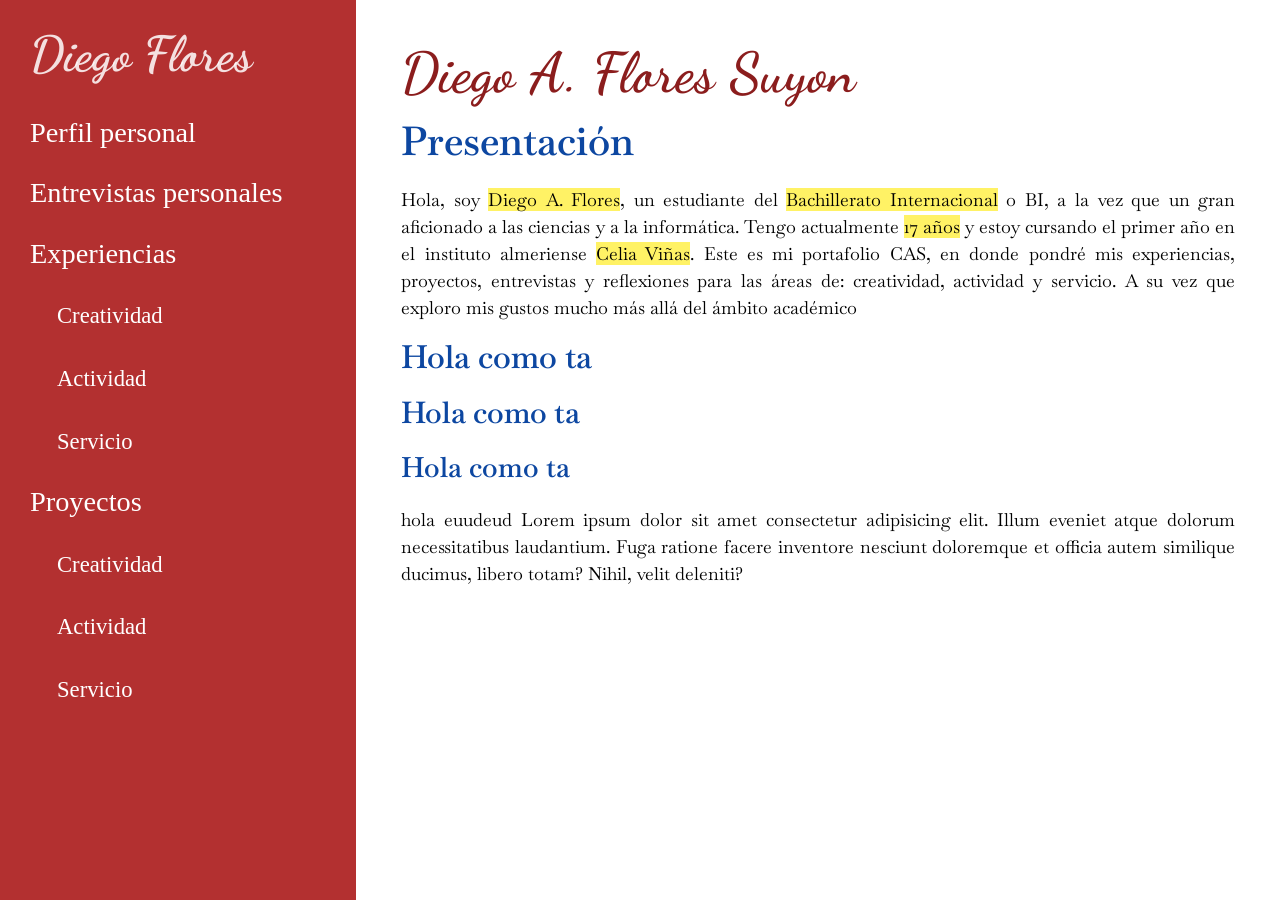
<file: index.html>
<!DOCTYPE html>
<html lang="en">
<head>
    <meta charset="UTF-8">
    <meta name="viewport" content="width=device-width, initial-scale=1.0">
    <meta http-equiv="X-UA-Compatible" content="ie=edge">
    <meta name="keywords" content="diego, Diego, Diego flores, flores, Flores, Diego Flores, ib, IB, Ib, iB, Bachillerato Internacional, Bachillerato internacional, bachillerato Internacional, International Baccalaureate, international Baccalaureate, International baccalaureate, international baccalaureate, BI, Bi, bi, bI, ib reviews">
    <meta name="description" content="This is my personal blog, in which I'm going to post my reviews about IB subjects, my day-to-day experiences, tips for anyone who wants someone's help, and my opinion about IB.">
    <link rel="stylesheet" href="./CSS/reset.css">
    <link rel="stylesheet" href="./CSS/global.css">
    <link rel="stylesheet" href="./CSS/style.css">
    <link rel="stylesheet" href="./CSS/card.css">
    <link rel="stylesheet" href="./CSS/nav.css">
    <title>Diego Flores</title>
</head>
<body>
    <header>
        <a href="index.html"><h1>Diego Flores</h1></a>
        <nav>
            <ul>
                <li class="nav-section"><a class="main-link" href="./personal-profile/personal_profile.html">Perfil personal</a></li>
                <li class="nav-section"><a class="main-link" href="./interviews/interviews.html">Entrevistas personales</a></li>
                <li class="nav-section"><a class="main-link" href="./exp/exp.html">Experiencias</a><ul>
                    <a href=""><li class="nav-link">Creatividad</li></a>
                    <a href=""><li class="nav-link">Actividad</li></a>
                    <a href=""><li class="nav-link">Servicio</li></a>
                </ul></li>
                <li class="nav-section"><a class="main-link" href="./projects/projects.html">Proyectos</a><ul>
                    <a href=""><li class="nav-link">Creatividad</li></a>
                    <a href=""><li class="nav-link">Actividad</li></a>
                    <a href=""><li class="nav-link">Servicio</li></a>
                </ul></li>
            </ul>
        </nav>
    </header>
    <main>
        <!--<article> La etiqueta article sirve para poner todo contenido que será independiente o reutilizable dentro de la pagina, como una noticia o post -->
            <!--<figure>  Este etiqueta guardara todo el archivo multimedia independiente, se puede poner las veces que quieras, y a la ves, ponerle cosas como leyendas 

            </figure>
        </article>-->
        <section> <!--sirve para agrupar contenido temáticamente relacionado en una sección coherente de un documento, como una introducción, una lista de servicios o una sección de noticias-->
            <h1 class="index-title">Diego A. Flores Suyon</h1>
            <h1>Presentación</h1>
            <p>Hola, soy <span class="highlighter">Diego A. Flores</span>, un estudiante del <span class="highlighter">Bachillerato Internacional</span> o BI, a la vez que un gran aficionado a las ciencias y a la informática. Tengo actualmente <span class="highlighter">17 años</span> y estoy cursando el primer año en el instituto almeriense <span class="highlighter">Celia Viñas</span>. Este es mi portafolio CAS, en donde pondré mis experiencias, proyectos, entrevistas y reflexiones para las áreas de: creatividad, actividad y servicio. A su vez que exploro mis gustos mucho más allá del ámbito académico</p>
            <h3>Hola como ta</h3>
            <h4>Hola como ta</h4>
            <h5>Hola como ta</h5>
            <p>hola euudeud Lorem ipsum dolor sit amet consectetur adipisicing elit. Illum eveniet atque dolorum necessitatibus laudantium. Fuga ratione facere inventore nesciunt doloremque et officia autem similique ducimus, libero totam? Nihil, velit deleniti?</p>
        </section>
    </main>
    <footer>

    </footer>
</body>
</html>
</file>
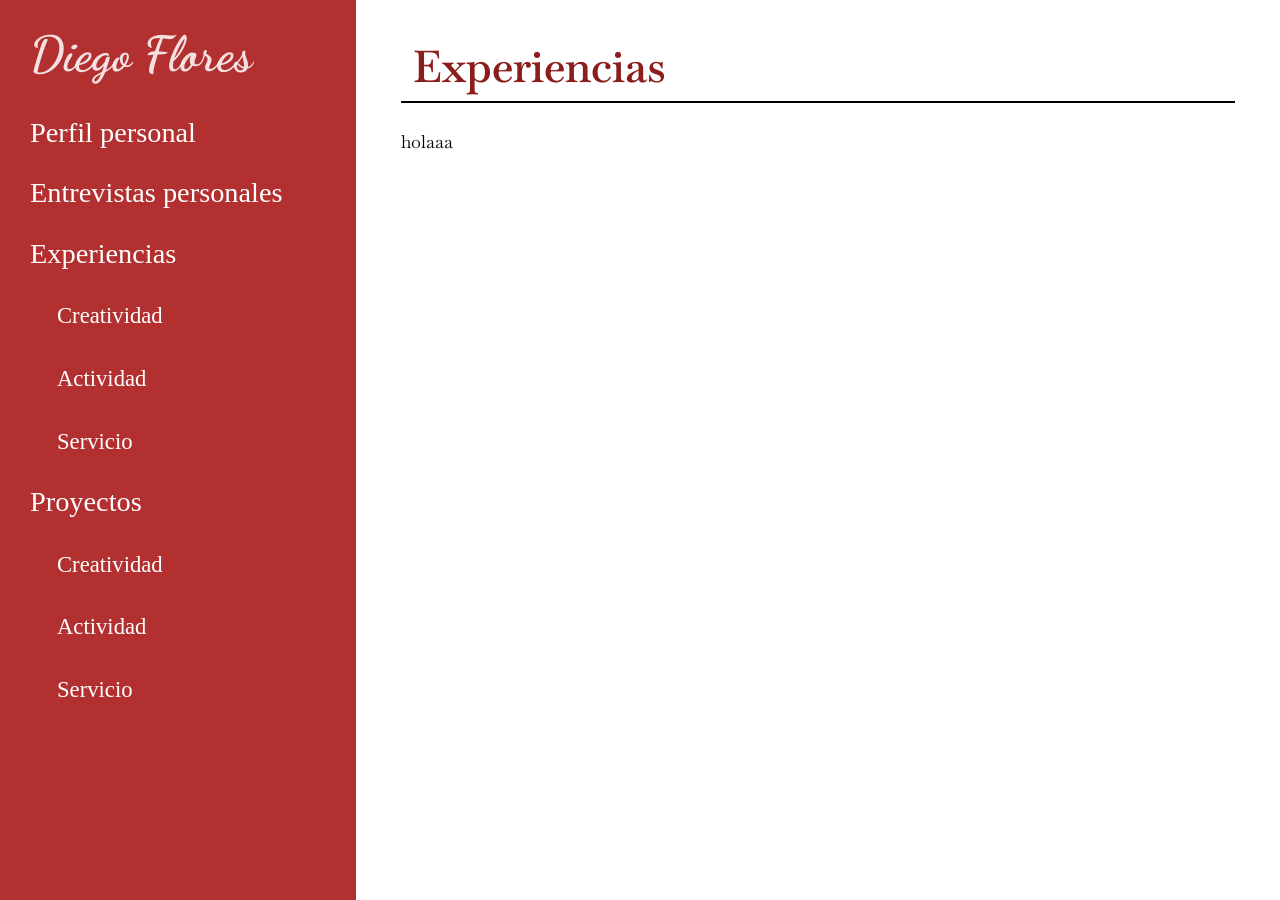
<file: exp/exp.html>
<!DOCTYPE html>
<html lang="en">
<head>
    <meta charset="UTF-8">
    <meta name="viewport" content="width=device-width, initial-scale=1.0">
    <meta http-equiv="X-UA-Compatible" content="ie=edge">
    <meta name="keywords" content="diego, Diego, Diego flores, flores, Flores, Diego Flores, ib, IB, Ib, iB, Bachillerato Internacional, Bachillerato internacional, bachillerato Internacional, International Baccalaureate, international Baccalaureate, International baccalaureate, international baccalaureate, BI, Bi, bi, bI, ib reviews">
    <meta name="description" content="This is my personal blog, in which I'm going to post my reviews about IB subjects, my day-to-day experiences, tips for anyone who wants someone's help, and my opinion about IB.">
    <link rel="stylesheet" href="../CSS/reset.css">
    <link rel="stylesheet" href="../CSS/global.css">
    <link rel="stylesheet" href="../CSS/style.css">
    <link rel="stylesheet" href="../CSS/card.css">
    <link rel="stylesheet" href="../CSS/nav.css">
    <title>Entrevistas personales</title>
</head>
<body>
    <header>
        <a href="../index.html"><h1>Diego Flores</h1></a>
        <nav>
            <ul>
                <li class="nav-section"><a class="main-link" href="../personal-profile/personal_profile.html">Perfil personal</a></li>
                <li class="nav-section"><a class="main-link" href="../interviews/interviews.html">Entrevistas personales</a></li>
                <li class="nav-section"><a class="main-link" href="exp.html">Experiencias</a><ul>
                    <a href=""><li class="nav-link">Creatividad</li></a>
                    <a href=""><li class="nav-link">Actividad</li></a>
                    <a href=""><li class="nav-link">Servicio</li></a>
                </ul></li>
                <li class="nav-section"><a class="main-link"  href="../projects/projects.html">Proyectos</a><ul>
                    <a href=""><li class="nav-link">Creatividad</li></a>
                    <a href=""><li class="nav-link">Actividad</li></a>
                    <a href=""><li class="nav-link">Servicio</li></a>
                </ul></li>
            </ul>
        </nav>
    </header>
    <main>
        <article>
            <h1 class="article-title">Experiencias</h1>
            <p>holaaa</p>
        </article>
    </main>
    <footer>

    </footer>
</body>
</html>
</file>
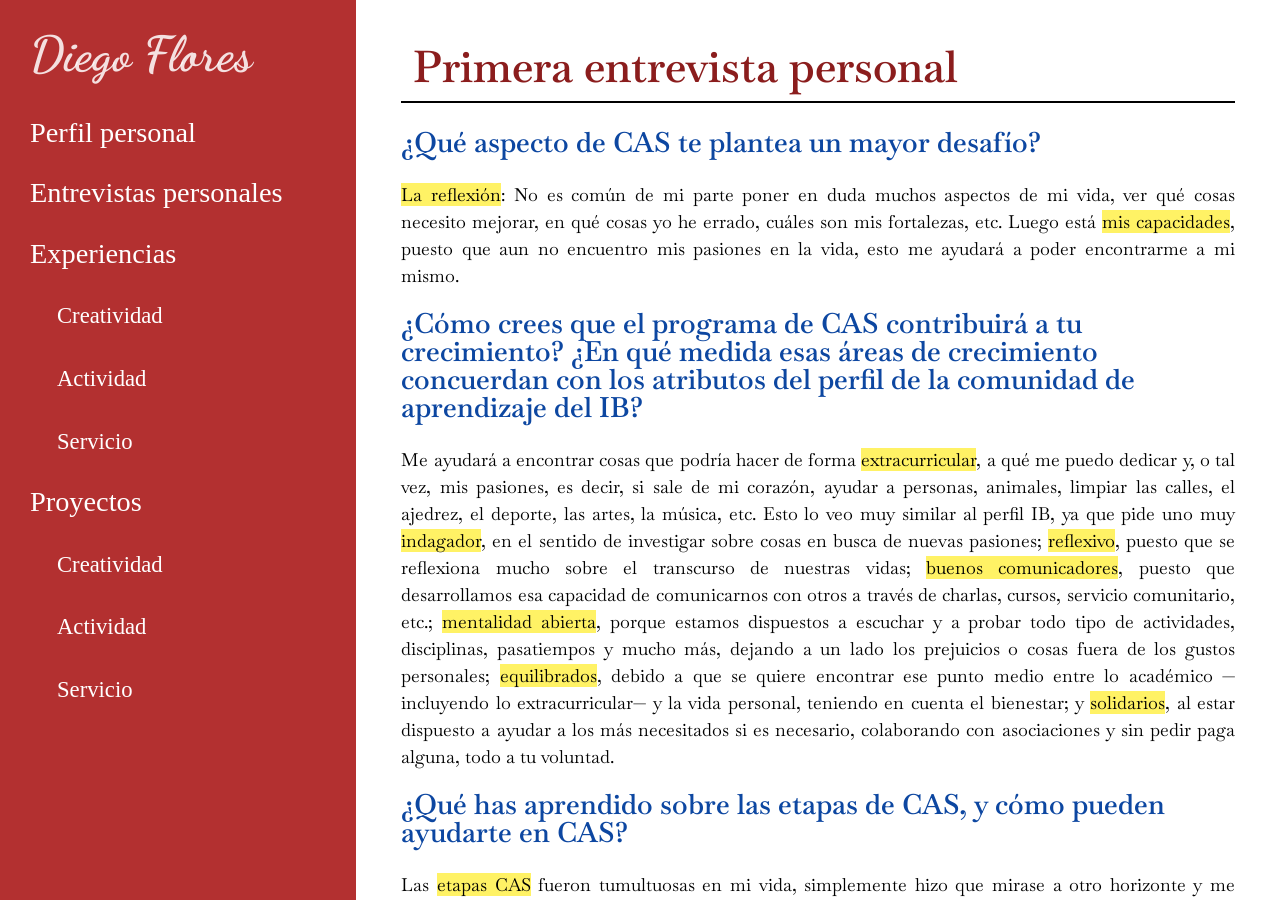
<file: interviews/first_interview.html>
<!DOCTYPE html>
<html lang="en">
<head>
    <meta charset="UTF-8">
    <meta name="viewport" content="width=device-width, initial-scale=1.0">
    <meta http-equiv="X-UA-Compatible" content="ie=edge">
    <meta name="keywords" content="diego, Diego, Diego flores, flores, Flores, Diego Flores, ib, IB, Ib, iB, Bachillerato Internacional, Bachillerato internacional, bachillerato Internacional, International Baccalaureate, international Baccalaureate, International baccalaureate, international baccalaureate, BI, Bi, bi, bI, ib reviews">
    <meta name="description" content="This is my personal blog, in which I'm going to post my reviews about IB subjects, my day-to-day experiences, tips for anyone who wants someone's help, and my opinion about IB.">
    <link rel="stylesheet" href="../CSS/reset.css">
    <link rel="stylesheet" href="../CSS/global.css">
    <link rel="stylesheet" href="../CSS/style.css">
    <link rel="stylesheet" href="../CSS/card.css">
    <link rel="stylesheet" href="../CSS/nav.css">
    <title>Perfil personal</title>
</head>
<body>
    <header>
        <a href="../index.html"><h1>Diego Flores</h1></a>
        <nav>
            <ul>
                <li class="nav-section"><a class="main-link" href="../personal-profile/personal_profile.html">Perfil personal</a></li>
                <li class="nav-section"><a class="main-link" href="interviews.html">Entrevistas personales</a></li>
                <li class="nav-section"><a class="main-link" href="../exp/exp.html">Experiencias</a><ul>
                    <a href=""><li class="nav-link">Creatividad</li></a>
                    <a href=""><li class="nav-link">Actividad</li></a>
                    <a href=""><li class="nav-link">Servicio</li></a>
                </ul></li>
                <li class="nav-section"><a class="main-link"  href="../projects/projects.html">Proyectos</a><ul>
                    <a href=""><li class="nav-link">Creatividad</li></a>
                    <a href=""><li class="nav-link">Actividad</li></a>
                    <a href=""><li class="nav-link">Servicio</li></a>
                </ul></li>
            </ul>
        </nav>
    </header>
    <main>
        <article>
            <h1 class="article-title">Primera entrevista personal</h1>
            <h5>¿Qué aspecto de CAS te plantea un mayor desafío?</h5>
            <p><span class="highlighter">La reflexión</span>: No es común de mi parte poner en duda muchos aspectos de mi vida, ver qué cosas necesito mejorar, en qué cosas yo he errado, cuáles son mis fortalezas, etc. Luego está <span class="highlighter">mis capacidades</span>, puesto que aun no encuentro mis pasiones en la vida, esto me ayudará a poder encontrarme a mi mismo.</p>
            <h5>¿Cómo crees que el programa de CAS contribuirá a tu crecimiento? ¿En qué medida esas áreas de crecimiento concuerdan con los atributos del perfil de la comunidad de aprendizaje del IB?</h5>
            <p>Me ayudará a encontrar cosas que podría hacer de forma <span class="highlighter">extracurricular</span>, a qué me puedo dedicar y, o tal vez, mis pasiones, es decir, si sale de mi corazón, ayudar a personas, animales, limpiar las calles, el ajedrez, el deporte, las artes, la música, etc. Esto lo veo muy similar al perfil IB, ya que pide uno muy <span class="highlighter">indagador</span>, en el sentido de investigar sobre cosas en busca de nuevas pasiones; <span class="highlighter">reflexivo</span>, puesto que se reflexiona mucho sobre el transcurso de nuestras vidas; <span class="highlighter">buenos comunicadores</span>, puesto que desarrollamos esa capacidad de comunicarnos con otros a través de charlas, cursos, servicio comunitario, etc.; <span class="highlighter">mentalidad abierta</span>, porque estamos dispuestos a escuchar y a probar todo tipo de actividades, disciplinas, pasatiempos y mucho más, dejando a un lado los prejuicios o cosas fuera de los gustos personales; <span class="highlighter">equilibrados</span>, debido a que se quiere encontrar ese punto medio entre lo académico —incluyendo lo extracurricular— y la vida personal, teniendo en cuenta el bienestar; y <span class="highlighter">solidarios</span>, al estar dispuesto a ayudar a los más necesitados si es necesario, colaborando con asociaciones y sin pedir paga alguna, todo a tu voluntad.</p>
            <h5>¿Qué has aprendido sobre las etapas de CAS, y cómo pueden ayudarte en CAS?</h5>
            <p>Las <span class="highlighter">etapas CAS</span> fueron tumultuosas en mi vida, simplemente hizo que mirase a otro horizonte y me pusiese a pensar más allá de lo intrínseco, de lo execrable que era ante el ambiente competitivo académico, algo que lo tomaba muy a la ligera. La <span class="highlighter">disciplina</span> y el sosiego que fue en mi vida estudiantil. Al entrar en otro clima, mi principal imperativo fue organizarme, <span class="highlighter">reflexionar</span> sobre mis acciones, ser más aplicado y explorar el bello panorama de lo extracurricular; A ello, también aprendí a no fiarme de nada, y buscar siempre otra visión en base a otros parámetros sociales, culturales, etc. de todo lo que recibo; Por otro lado aprendí a esgrimar ante por todo lo que represento, intentando buscar los fundamentos más aplausibles y a armar un buen argumento; A prepararme a las <span class="highlighter">adversidades</span> que el mundo espera que supere, siempre inspirado en todo lo que yo ambiciono y que beneficia a lo más importante que tengo en mi vida; Por último a accionar cuando el deber requiera, a hacerlo sin que me tiemble la mano e intentar mejorar todo.</p>
            <h5>¿Cómo será tu planificación para lograr una distribución igualitaria de las áreas de CAS en tus experiencias?</h5>
            <p>Yo me haría un <span class="highlighter">horario</span>, uno en donde tenga la máxima <span class="highlighter">prioridad</span> el tener tiempo libre. En esos tiempos libres me turnaría para hacer mínimo 2 experiencias por <span class="highlighter">semana</span>, cada semana sería un área, la primera semana creatividad, la segunda actividad, la tercera servicio… Todo ello con una motivación personal de explorar nuevos horizontes.</p>
            <h5>¿Cuáles son tus metas personales? ¿Cómo pueden alcanzarse mediante CAS?</h5>
            <p>Mis metas son aprender a tocar el piano, hacer ejercicio e intentar ayudar a los demás. Con CAS haré progreso de ello sí o sí, puesto que el curso <span class="highlighter">me impulsa</span> a hacerlo, y así poder lograr esas metas y <span class="highlighter">documentarlas</span> en mis experiencias. En cosas como meterme a clases de piano, ir a explorar atracciones de Almería y a hacer servicio comunitario en varias partes de la ciudad y del país si es posible.</p>
            <h5>¿Cuáles son tus principales intereses? ¿Cómo puedes incorporar dichos intereses en tu programa de CAS?</h5>
            <p>Mis principales intereses son el piano, el arte, hacer ejercicio, explorar mi entorno y ayudar a los demás. Esto puedo incorporar <span class="highlighter">como anillo al dedo</span> a las experiencias, donde todas entran en las áreas de creatividad, actividad y servicio. Además de poder otorgar una hermosa reflexión sobre cómo avanzo como persona.</p>
            <h5>¿Qué esperas obtener de CAS? ¿Qué te gustaría lograr?</h5>
            <p>Yo esperaría ser una persona mejor, siento que el curso es una fuerte herramienta que me ayudará a <span class="highlighter">explorar</span> cosas que jamás me hubiera atrevido a hacer. Además del impulso que me dio obtener una nota al respecto, con lo poco que avanzé pude cambiar mi punto de vista sobre algunas cosas. Por ende, me gustaría lograr desbloquear nuevas formas de ver el mundo que me ofrecen cada <span class="highlighter">ámbito de la vida</span>.</p>
            <h5>¿Cómo puedes mejorar tus habilidades y talentos mediante CAS?</h5>
            <p>En el área de creatividad puedo mejorar mis habilidades <span class="highlighter">artísticas</span> y <span class="highlighter">musicales</span> por mis pasiones antes mencionadas; en actividad mis <span class="highlighter">capacidades físicas</span>, explorando lugares con largas caminatas, haciendo montañismo, yendo al gimnasio, etc.; y en servicio a mejorar mis <span class="highlighter">habilidades sociales</span>, desarrollando empatía por los demás y a cómo actuar en varios casos de ese estilo.</p>
            <h5>¿Qué rol crees que podrías desempeñar para lograr cambios positivos?</h5>
            <p>A pesar de que se piensa que en este tipo de casos se debería tomar un rol de alguien que toma la <span class="highlighter">iniciativa</span> y lo hace todo. Yo preferiría tomar un rol de <span class="highlighter">aprendiz</span>, es decir, observar a otros cómo hacen las cosas y llegar a mis propias conclusiones. Así podré observar mis errores y reflexionar sobre ellos.</p>
            <h5>¿Cuáles son las cuestiones de importancia local que más te interesan o te preocupan? ¿Cómo podrías abordarlas en tu programa de CAS?</h5>
            <p>La verdad es que lo que me importa mucho es la <span class="highlighter">contaminación</span> presente en las playas de Almería. Además de problemas con la <span class="highlighter">juventud</span> y sus aspiraciones a futuro. Todo ello lo planeo abordar en base a <span class="highlighter">servicio</span> con respecto a las playas y otras zonas afectadas de Almería, y haciendo <span class="highlighter">proyectos</span> de educación o guía para los jóvenes y que encuentren una aspiración en cosas como deporte, música, educación, etc.</p>
            <h5>¿En qué medida estas cuestiones locales tienen también una importancia mundial?</h5>
            <p>La contaminación en Almería repercute en el Mediterráneo y a la vez en el medio ambiente da un granito de arena al calentamiento global. En cuanto a los problemas con la juventud, es debido a la influencia social que puede dar a sus alrededores y futuras generaciones, además de que el tema de por sí es de importancia global.</p>
            <h5>¿Qué te gustaría hacer en Creatividad? ¿Y en Actividad? ¿Y en Servicio?</h5>
            <p>Aprender a tocar algún instrumento, a experimentar nuevas formas de arte; a estar en forma, yendo a lugares como el gimnasio o haciendo alguna que otra actividad física; y ayudar a los más necesitados y a mejorar lugares atacados por la contaminación u otros problemas.</p>
            <h5>¿Qué ideas tienes para tu proyecto de CAS?</h5>
            <p>Hacer un sitio web junto con un canal de youtube para hablar todo sobre la cultura y estilo de vida de diversos países. Cada cierto tiempo habrá una serie de videos de cierta temática, por ejemplo, cómo se festeja el año nuevo en cada país, cómo es el colegio en diferentes países, etc. Cada video estará en el idioma nativo de cada participante, para luego doblarlo al resto de idiomas.</p>
            <h5>¿Puedes resumir cada uno de los resultados del aprendizaje con tus propias palabras?</h5>
            <p>El primer resultado es que identifiqué los puntos fuertes y las áreas que necesito mejorar; el segundo es mostrar que he afrontado desafíos y desarrollé nuevas habilidades en el proceso; el tercero es mostrar la capacidad de iniciar y planificar una experiencia de CAS; el cuarto es hacer notables mi compromiso y perseverancia en las experiencias CAS; el quinto consiste en desarrollar mis habilidades de trabajar en equipo y que reconozca sus beneficios; el sexto es que muestre suma importancia con las cuestiones globales; y el último, que reconozca y considere el aspecto ético de las decisiones y acciones, mostrando consciencia de lo que hago.</p>
            <h5>¿Qué resultado del aprendizaje parece que podrías alcanzar con facilidad?</h5>
            <p>El que pide que reconozca el aspecto ético de mis decisiones y acciones. Puesto que con cada experiencia, con cada entrevista y conforme avance el tiempo con mis proyectos, estaré en una reflexión constante, mejorando en cada una. Por ende, al mejorar como persona, soy menos propenso a que pueda hacer una acción de forma irresponsable.</p>
            <h5>¿Qué resultado del aprendizaje podría suponer un desafío significativo?</h5>
            <p>El tercero, puesto que, al nunca haber tenido un curso ni haber pasado por cosas como esta, no sé cómo iniciar y planificar eventos o experiencias como esta, por ende, no sé dónde, con quiénes y cuándo puedo hacerlas. Algo que espero desarrollar con el paso del tiempo, práctica y mi constancia.</p>
            <h5>¿Qué resultado del aprendizaje podrías abordar en el segundo año de tu programa de CAS?</h5>
            <p>De trabajar en equipo y reconocer sus beneficios, soy consciente de que hice muy pocos trabajos con otras personas, mucho menos dirigirlas. Por ende, es algo que abordaré el otro año, ya con más experiencia sobre cómo manejar y participar en dichos eventos y proyectos.</p>
            <h5>Sacaré fotos y videos sobre lo más destacado, unos recuerdos en caso de una feria o evento, videos de conciertos de piano, por ejemplo. Todo ello guardaré en un USB y en Google Drive para tenerlos disponibles en todo momento, aunque el hecho de subirlo a mi carpeta CAS, que es una página web, la propia base de datos la almacena. </p>
            <h5>¿Con qué frecuencia piensas utilizar la carpeta de CAS?</h5>
            <p>Cada vez que suba una experiencia, un avance del proyecto o cada vez que cambie mi forma de ver la vida. Ya que cada reflexión es mi opinión sobre lo vivido y cómo lo conecto con los aspectos de mi vida, llegando a conclusiones, sin embargo, con el paso del tiempo cambiaré mi punto de vista y, por ende, de opinión. Por lo tanto, modificaré mis reflexiones en tales casos para mostrar mi evolución como persona, ya que para mí, algo que no cambia es algo que no evoluciona.</p>
            <h5>¿Cómo reflexionarás sobre tus experiencias de CAS? ¿Tienes algún modo de reflexionar favorito?</h5>
            <p>Yo por cada experiencia reflexionaré sobre lo nuevo que aprendí, qué me aporta, cómo lo aplicaré y cómo ha modificado mi modo de ver el mundo. Mi manera favorita de reflexionar es cuando lo comparo con mi pasado, contrastando la evolución que tengo con cada paso que doy y mis ansias de ver qué podrá pasar en el mañana.</p>
        </article>
    </main>
    <footer>

    </footer>
</body>
</html>
</file>
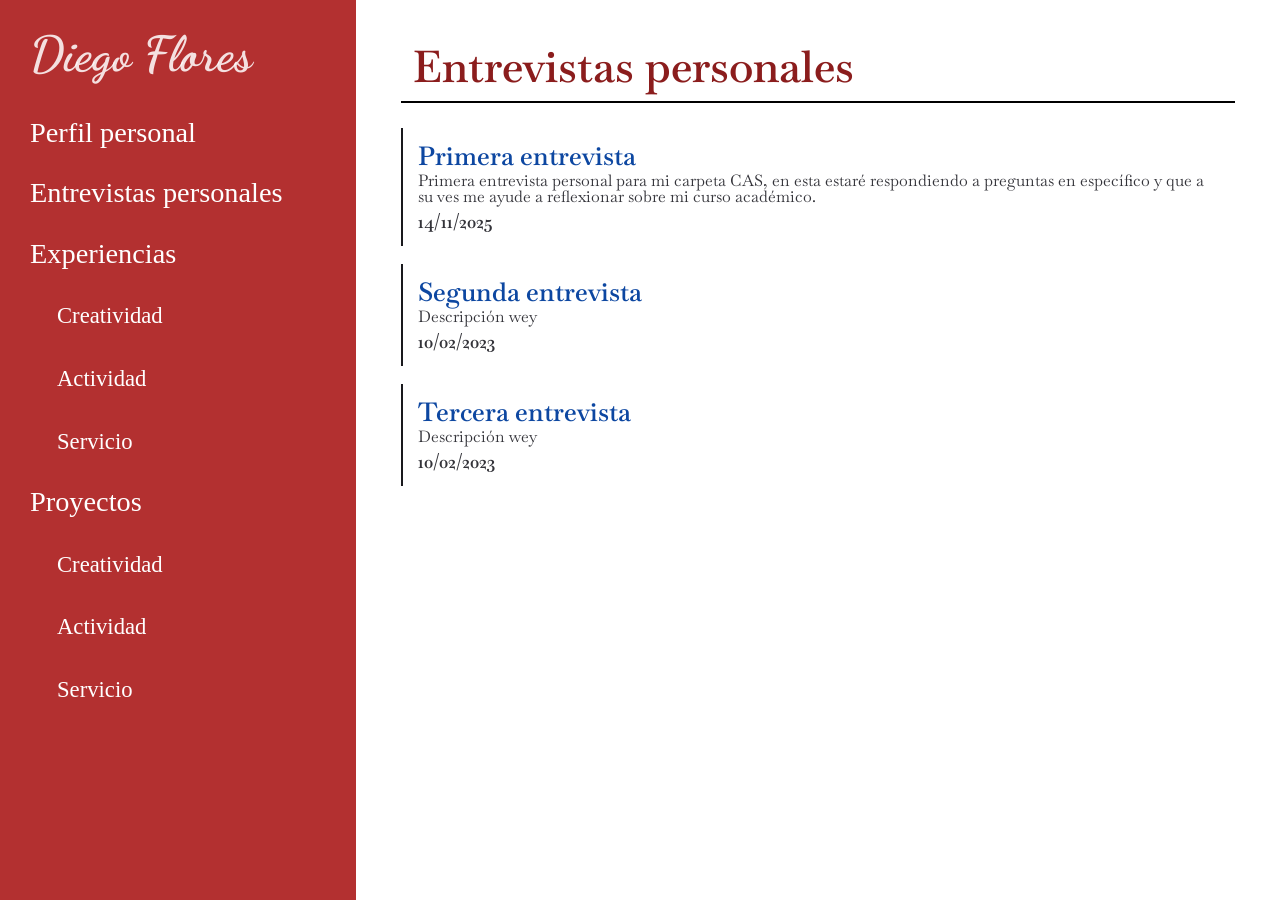
<file: interviews/interviews.html>
<!DOCTYPE html>
<html lang="en">
<head>
    <meta charset="UTF-8">
    <meta name="viewport" content="width=device-width, initial-scale=1.0">
    <meta http-equiv="X-UA-Compatible" content="ie=edge">
    <meta name="keywords" content="diego, Diego, Diego flores, flores, Flores, Diego Flores, ib, IB, Ib, iB, Bachillerato Internacional, Bachillerato internacional, bachillerato Internacional, International Baccalaureate, international Baccalaureate, International baccalaureate, international baccalaureate, BI, Bi, bi, bI, ib reviews">
    <meta name="description" content="This is my personal blog, in which I'm going to post my reviews about IB subjects, my day-to-day experiences, tips for anyone who wants someone's help, and my opinion about IB.">
    <link rel="stylesheet" href="../CSS/reset.css">
    <link rel="stylesheet" href="../CSS/global.css">
    <link rel="stylesheet" href="../CSS/style.css">
    <link rel="stylesheet" href="../CSS/card.css">
    <link rel="stylesheet" href="../CSS/nav.css">
    <title>Entrevistas personales</title>
</head>
<body>
    <header>
        <a href="../index.html"><h1>Diego Flores</h1></a>
        <nav>
            <ul>
                <li class="nav-section"><a class="main-link" href="../personal-profile/personal_profile.html">Perfil personal</a></li>
                <li class="nav-section"><a class="main-link" href="interviews.html">Entrevistas personales</a></li>
                <li class="nav-section"><a class="main-link" href="../exp/exp.html">Experiencias</a><ul>
                    <a href=""><li class="nav-link">Creatividad</li></a>
                    <a href=""><li class="nav-link">Actividad</li></a>
                    <a href=""><li class="nav-link">Servicio</li></a>
                </ul></li>
                <li class="nav-section"><a class="main-link" href="../projects/projects.html">Proyectos</a><ul>
                    <a href=""><li class="nav-link">Creatividad</li></a>
                    <a href=""><li class="nav-link">Actividad</li></a>
                    <a href=""><li class="nav-link">Servicio</li></a>
                </ul></li>
            </ul>
        </nav>
    </header>
    <main>
        <article>
            <h1 class="article-title">Entrevistas personales</h1>
            <div class="card-list">
                <div class="card">
                    <a href="first_interview.html" class="card-title">Primera entrevista</a>
                    <a href="first_interview.html" class="card-desc">Primera entrevista personal para mi carpeta CAS, en esta estaré respondiendo a preguntas en específico y que a su ves me ayude a reflexionar sobre mi curso académico.</a>
                    <a href="first_interview.html" class="card-date">14/11/2025</a>
                </div>
            </div>
            <div class="card-list">
                <div class="card">
                    <a href="#" class="card-title">Segunda entrevista</a>
                    <a href="#" class="card-desc">Descripción wey</a>
                    <a href="#" class="card-date">10/02/2023</a>
                </div>
            </div>
            <div class="card-list">
                <div class="card">
                    <a href="#" class="card-title">Tercera entrevista</a>
                    <a href="#" class="card-desc">Descripción wey</a>
                    <a href="#" class="card-date">10/02/2023</a>
                </div>
            </div>
        </article>
    </main>
    <footer>

    </footer>
</body>
</html>
</file>
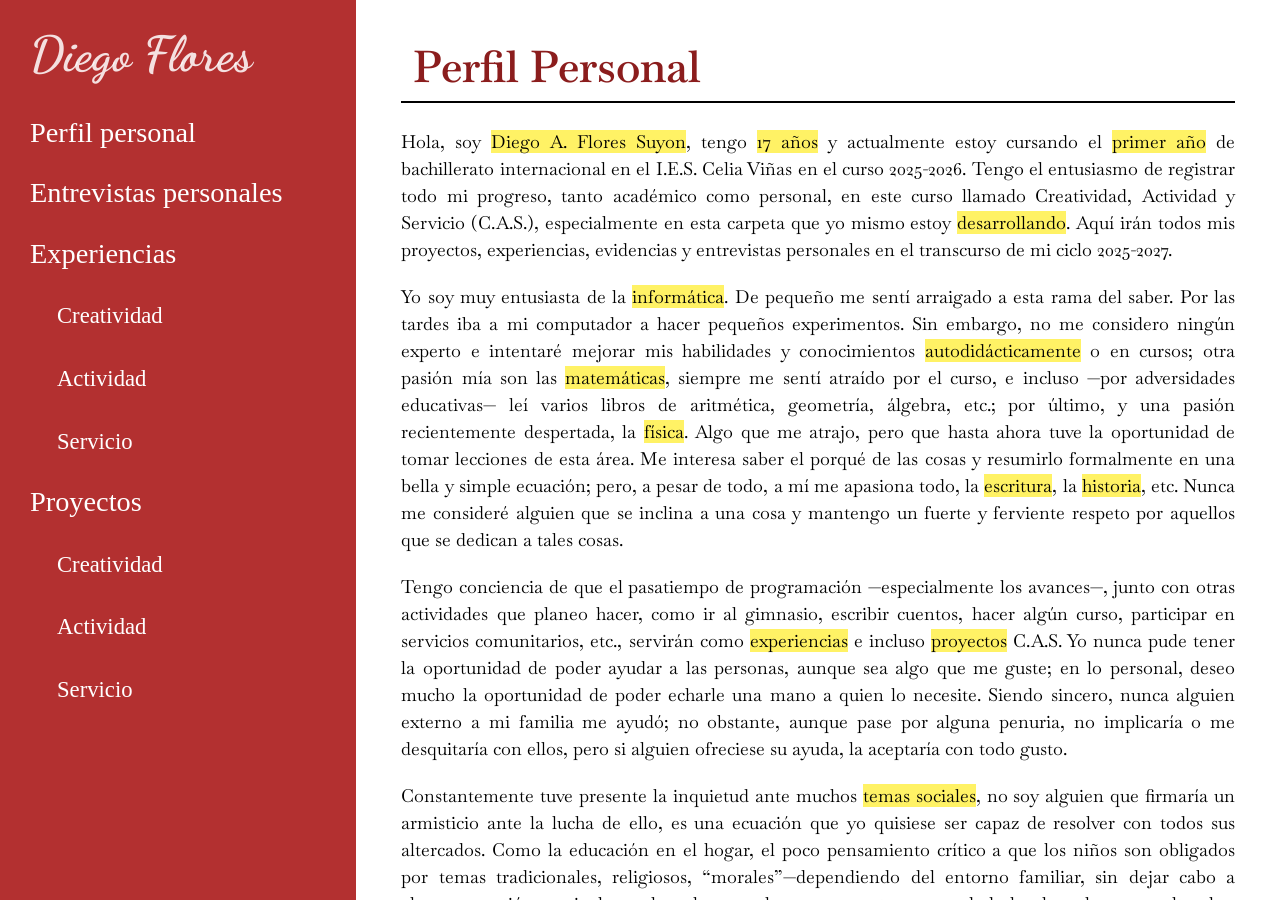
<file: personal-profile/personal_profile.html>
<!DOCTYPE html>
<html lang="en">
<head>
    <meta charset="UTF-8">
    <meta name="viewport" content="width=device-width, initial-scale=1.0">
    <meta http-equiv="X-UA-Compatible" content="ie=edge">
    <meta name="keywords" content="diego, Diego, Diego flores, flores, Flores, Diego Flores, ib, IB, Ib, iB, Bachillerato Internacional, Bachillerato internacional, bachillerato Internacional, International Baccalaureate, international Baccalaureate, International baccalaureate, international baccalaureate, BI, Bi, bi, bI, ib reviews">
    <meta name="description" content="This is my personal blog, in which I'm going to post my reviews about IB subjects, my day-to-day experiences, tips for anyone who wants someone's help, and my opinion about IB.">
    <link rel="stylesheet" href="../CSS/reset.css">
    <link rel="stylesheet" href="../CSS/global.css">
    <link rel="stylesheet" href="../CSS/style.css">
    <link rel="stylesheet" href="../CSS/card.css">
    <link rel="stylesheet" href="../CSS/nav.css">
    <title>Perfil personal</title>
</head>
<body>
    <header>
        <a href="../index.html"><h1>Diego Flores</h1></a>
        <nav>
            <ul>
                <li class="nav-section"><a class="main-link" href="personal_profile.html">Perfil personal</a></li>
                <li class="nav-section"><a class="main-link" href="../interviews/interviews.html">Entrevistas personales</a></li>
                <li class="nav-section"><a class="main-link" href="../exp/exp.html">Experiencias</a><ul>
                    <a href=""><li class="nav-link">Creatividad</li></a>
                    <a href=""><li class="nav-link">Actividad</li></a>
                    <a href=""><li class="nav-link">Servicio</li></a>
                </ul></li>
                <li class="nav-section"><a class="main-link"  href="../projects/projects.html">Proyectos</a><ul>
                    <a href=""><li class="nav-link">Creatividad</li></a>
                    <a href=""><li class="nav-link">Actividad</li></a>
                    <a href=""><li class="nav-link">Servicio</li></a>
                </ul></li>
            </ul>
        </nav>
    </header>
    <main>
        <article>
            <h1 class="article-title">Perfil Personal</h1>
                <p>Hola, soy <span class="highlighter">Diego A. Flores Suyon</span>, tengo <span class="highlighter">17 años</span> y actualmente estoy cursando el <span class="highlighter">primer año</span> de bachillerato internacional en el I.E.S. Celia Viñas en el curso 2025-2026. Tengo el entusiasmo de registrar todo mi progreso, tanto académico como personal, en este curso llamado Creatividad, Actividad y Servicio (C.A.S.), especialmente en esta carpeta que yo mismo estoy <span class="highlighter">desarrollando</span>. Aquí irán todos mis proyectos, experiencias, evidencias y entrevistas personales en el transcurso de mi ciclo 2025-2027.</p>
                <p>Yo soy muy entusiasta de la <span class="highlighter">informática</span>. De pequeño me sentí arraigado a esta rama del saber. Por las tardes iba a mi computador a hacer pequeños experimentos. Sin embargo, no me considero ningún experto e intentaré mejorar mis habilidades y conocimientos <span class="highlighter">autodidácticamente</span> o en cursos; otra pasión mía son las <span class="highlighter">matemáticas</span>, siempre me sentí atraído por el curso, e incluso —por adversidades educativas— leí varios libros de aritmética, geometría, álgebra, etc.; por último, y una pasión recientemente despertada, la <span class="highlighter">física</span>. Algo que me atrajo, pero que hasta ahora tuve la oportunidad de tomar lecciones de esta área. Me interesa saber el porqué de las cosas y resumirlo formalmente en una bella y simple ecuación; pero, a pesar de todo, a mí me apasiona todo, la <span class="highlighter">escritura</span>, la <span class="highlighter">historia</span>, etc. Nunca me consideré alguien que se inclina a una cosa y mantengo un fuerte y ferviente respeto por aquellos que se dedican a tales cosas.</p>
                <p>Tengo conciencia de que el pasatiempo de programación —especialmente los avances—, junto con otras actividades que planeo hacer, como ir al gimnasio, escribir cuentos, hacer algún curso, participar en servicios comunitarios, etc., servirán como <span class="highlighter">experiencias</span> e incluso <span class="highlighter">proyectos</span> C.A.S. Yo nunca pude tener la oportunidad de poder ayudar a las personas, aunque sea algo que me guste; en lo personal, deseo mucho la oportunidad de poder echarle una mano a quien lo necesite. Siendo sincero, nunca alguien externo a mi familia me ayudó; no obstante, aunque pase por alguna penuria, no implicaría o me desquitaría con ellos, pero si alguien ofreciese su ayuda, la aceptaría con todo gusto.</p>
                <p>Constantemente tuve presente la inquietud ante muchos <span class="highlighter">temas sociales</span>, no soy alguien que firmaría un armisticio ante la lucha de ello, es una ecuación que yo quisiese ser capaz de resolver con todos sus altercados. Como la educación en el hogar, el poco pensamiento crítico a que los niños son obligados por temas tradicionales, religiosos, “morales”—dependiendo del entorno familiar, sin dejar cabo a alguna cuestión, e incluso el rechazo a los que se atreven a dudarlo; los choques culturales, especialmente por temas de migración, puesto que siempre se tiende a llegar a dos extremos contrarios, y al no haber algún punto medio, genera división. A su vez, meten a todos los individuos implicados en el caso en un mismo saco y los “resumen” de maneras muy inapropiadas, proponiendo soluciones desafortunadamente simples. Siempre digo que el humano es un ser tan complejo que sería insolente sistematizarlo de manera tan simple.</p>
                <p>Estoy dispuesto a ayudar a <span class="highlighter">asociaciones</span> o <span class="highlighter">ONGs</span> como La Cruz Roja Almería para ayudar a los que más lo necesiten, e intentar buscar asociaciones relacionadas con la violencia de género, el maltrato infantil, afectados en guerras, gente que tuvo el infortunio de nacer en países peligrosos y pobres, etc.</p>
                <p>Me gustaría aprender más sobre el <span class="highlighter">piano</span>, mejor dicho, la música en general, la teoría musical, partituras, aprender a componer mis canciones, a tocar el piano, etc.; la <span class="highlighter">literatura</span>, sobre los personajes más conocidos, sus obras, en qué consisten y el impacto en la cultura local o mundial; <span class="highlighter">arte</span>, especialmente cómo dibujar, anatomía, teoría de colores, hacer pinturas, etc.; <span class="highlighter">hacer ejercicio</span>. Siento la fuerte atracción por mejorar mi salud, además de aprender a trepar edificios y escalar montañas; y <span class="highlighter">filosofía</span>, las corrientes filosóficas, sus autores, sus obras y el impacto social.</p>
                <p>Desde mi infancia siempre quise hacer experimentos científicos, tocar instrumentos, explorar el mundo, trepar edificios y explorar la naturaleza. Cosa que, por ahora, sigo teniendo pasión por hacer experimentos científicos y mochilear por Europa, probablemente con un grupo, y —aunque no lo considero del todo— aprender a trepar obstáculos, que lo veo como una actividad relajante.</p>
        </article>
    </main>
    <footer>

    </footer>
</body>
</html>
</file>
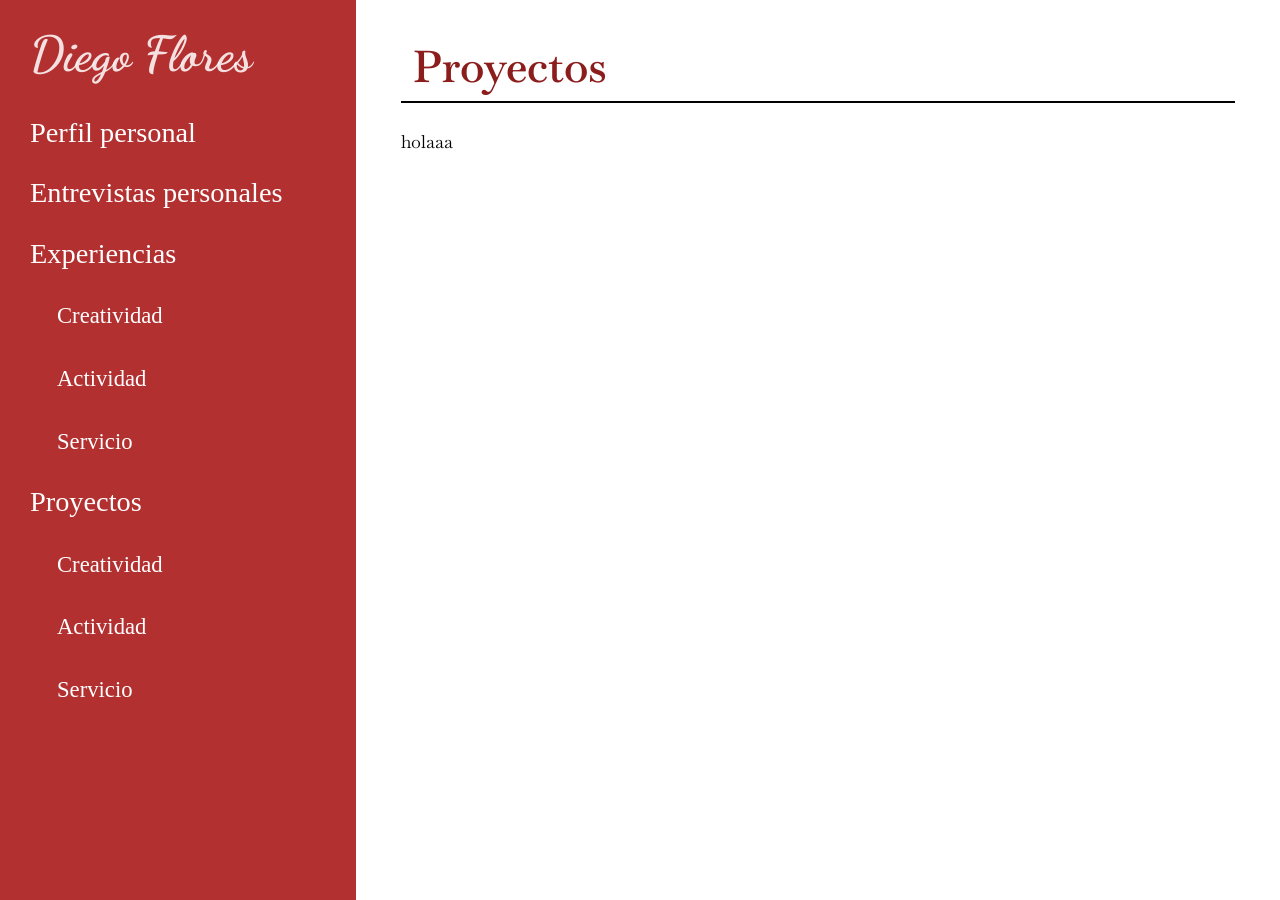
<file: projects/projects.html>
<!DOCTYPE html>
<html lang="en">
<head>
    <meta charset="UTF-8">
    <meta name="viewport" content="width=device-width, initial-scale=1.0">
    <meta http-equiv="X-UA-Compatible" content="ie=edge">
    <meta name="keywords" content="diego, Diego, Diego flores, flores, Flores, Diego Flores, ib, IB, Ib, iB, Bachillerato Internacional, Bachillerato internacional, bachillerato Internacional, International Baccalaureate, international Baccalaureate, International baccalaureate, international baccalaureate, BI, Bi, bi, bI, ib reviews">
    <meta name="description" content="This is my personal blog, in which I'm going to post my reviews about IB subjects, my day-to-day experiences, tips for anyone who wants someone's help, and my opinion about IB.">
    <link rel="stylesheet" href="../CSS/reset.css">
    <link rel="stylesheet" href="../CSS/global.css">
    <link rel="stylesheet" href="../CSS/style.css">
    <link rel="stylesheet" href="../CSS/card.css">
    <link rel="stylesheet" href="../CSS/nav.css">
    <title>Entrevistas personales</title>
</head>
<body>
    <header>
        <a href="../index.html"><h1>Diego Flores</h1></a>
        <nav>
            <ul>
                <li class="nav-section"><a class="main-link" href="../personal-profile/personal_profile.html">Perfil personal</a></li>
                <li class="nav-section"><a class="main-link" href="../interviews/interviews.html">Entrevistas personales</a></li>
                <li class="nav-section"><a class="main-link" href="../exp/exp.html">Experiencias</a><ul>
                    <a href=""><li class="nav-link">Creatividad</li></a>
                    <a href=""><li class="nav-link">Actividad</li></a>
                    <a href=""><li class="nav-link">Servicio</li></a>
                </ul></li>
                <li class="nav-section"><a class="main-link" href="projects.html">Proyectos</a><ul>
                    <a href=""><li class="nav-link">Creatividad</li></a>
                    <a href=""><li class="nav-link">Actividad</li></a>
                    <a href=""><li class="nav-link">Servicio</li></a>
                </ul></li>
            </ul>
        </nav>
    </header>
    <main>
        <article>
            <h1 class="article-title">Proyectos</h1>
            <p>holaaa</p>
        </article>
    </main>
    <footer>

    </footer>
</body>
</html>
</file>
<file: CSS/global.css>
@import url('https://fonts.googleapis.com/css2?family=Baskervville:ital,wght@0,400..700;1,400..700&display=swap');
@import url('https://fonts.googleapis.com/css2?family=Dancing+Script:wght@400..700&display=swap');

* {
    font-family: "Baskervville", serif;
    font-weight: 400;
    text-decoration: none;
    --transition-delay-1: 0.3s;
    --transition-delay-2: 0.15s;
    --transition-delay-3: 0.5s;
    --white-color: #ffffff;
    --black-color: #000000;
    --dark-color-1: #19191D;
    --dark-color-2: #1E1E22;
    --dark-color-3: #212127;
    --dark-color-4: #25252B;
    --dark-color-5: #333339;
    --gray-color-1: #848484;
    --gray-color-2: #9d9d9d;
    --gray-color-3: #b4b4b4;
    --gray-color-4: #d1d1d1;
    --blue-color-1: #0D47A1;
    --blue-color-2: #3367D6;
    --red-color-1: #8B1D1D;
    --red-color-2: #B33030;
    --highlighter-color: #fff265;
    --nav-bar-width: 320px;
}

h1, h2, h3, h4, h5 {
    font-weight: 600;
    color: var(--blue-color-1);
    margin-bottom: 25px;
}
h1 {
    font-size: 40px;
}
h2 {
    font-size: 34px;
}
h3 {
    font-size: 32px;
}
h4 {
    font-size: 30px;
}
h5 {
    font-size: 28px;
}
p, a {
    font-size: 18px;
}
p {
    margin-bottom: 20px;
    text-align: justify;
    hyphens: auto;
    line-height: 1.5; 
}
a{
    color: var(--dark-color-5);
}
a:hover {
    color: var(--black-color);
}
</file>
<file: CSS/style.css>
body {
    max-width: 100vw;
    max-height: 100vh;
    display: flex;
}

main {
    padding: 45px;
    width: calc(100vw - (var(--nav-bar-width) +  60px));
    overflow-y: auto;
}

main::-webkit-scrollbar {
    width: 7px;
}

main::-webkit-scrollbar-track {
  background: none;
}

main::-webkit-scrollbar-thumb {
  background: var(--dark-color-5);
  border-radius: 10px;
  transition: var(--transition-delay);
}

main::-webkit-scrollbar-thumb:hover {
  background: var(--dark-color-3);
  transition: var(--transition-delay);
}

.article-title {
  padding-bottom: 12px;
  padding-left: 12px;
  font-size: 44px;
  color: var(--red-color-1);
  border-bottom: 2px solid var(--black-color);
  margin-bottom: 25px;
}
.index-title {
  color: var(--red-color-1);
  font-family: "Dancing Script", cursive;
  font-size: 56px;
  margin-bottom: 20px;
}
.highlighter {
  background-color: var(--highlighter-color);
}
</file>
<file: CSS/card.css>
.card-list{
  padding-bottom: 18px;
  width: 100%;
}
.card {
    padding: 15px;
    border-left: 2px solid var(--dark-color-1);
    transition: var(--transition-delay-2);
}
.card-title {
  color: var(--blue-color-1);
  font-size: 26px;
  padding-bottom: 4px;
}
.card-date, .card-title {
  font-weight: 600;
}
.card-date, .card-desc, .card-title {
  display: block;
}
.card-desc, .card-date {
  color: var(--dark-color-5);
}
.card-desc {
  padding-bottom: 8px;
  font-size: 16px;
}
.card:hover {
  background-color: var(--gray-color-4);
  transition: var(--transition-delay-2);
}
.card-title:hover {
  color: var(--blue-color-1);
}
.card-desc:hover, .card-date:hover {
  color: var(--dark-color-5);
}
</file>
<file: CSS/nav.css>
header {
    width: var(--nav-bar-width);
    height: calc(100vh - 60px);
    background-color: var(--red-color-2);
    padding: 30px;
}
header h1 {
    font-family: "Dancing Script", cursive;
    color: #ffffffd9;
    font-size: 1.3cm;
    font-weight: 700;
    transition: var(--transition-delay-1);
}
header h1:hover {
    color: var(--white-color);
    transition: var(--transition-delay-1);
}
header nav {
    margin-top: 30px;
}
header ul li {
    margin: 10px 0px 10px 0px;
}
header ul .nav-link {
    color: var(--white-color);
    margin-left: 10px;
    padding: 15px 0px 15px 15px;
    border-left: 2px solid var(--red-color-2);
    transition: var(--transition-delay-1);
}
header ul .nav-link:hover {
    margin-left: 13px;
    background-color: var(--red-color-1);
    border-color: var(--white-color);
    transition: var(--transition-delay-1);
}
header nav a {
    font-size: 7.5mm;
}
header ul a .nav-link {
    width: 100%;
    font-size: 6mm;
}
.nav-section .main-link {
    color: var(--white-color);
    transition: var(--transition-delay-1);
    display: block;
    padding: 10px 0px 2px 0px;
    margin-bottom: 18px;
    border-bottom: 2px solid var(--red-color-2);
}
.nav-section .main-link:hover {
    border-color: white;
    transition: var(--transition-delay-1);
}
</file>
